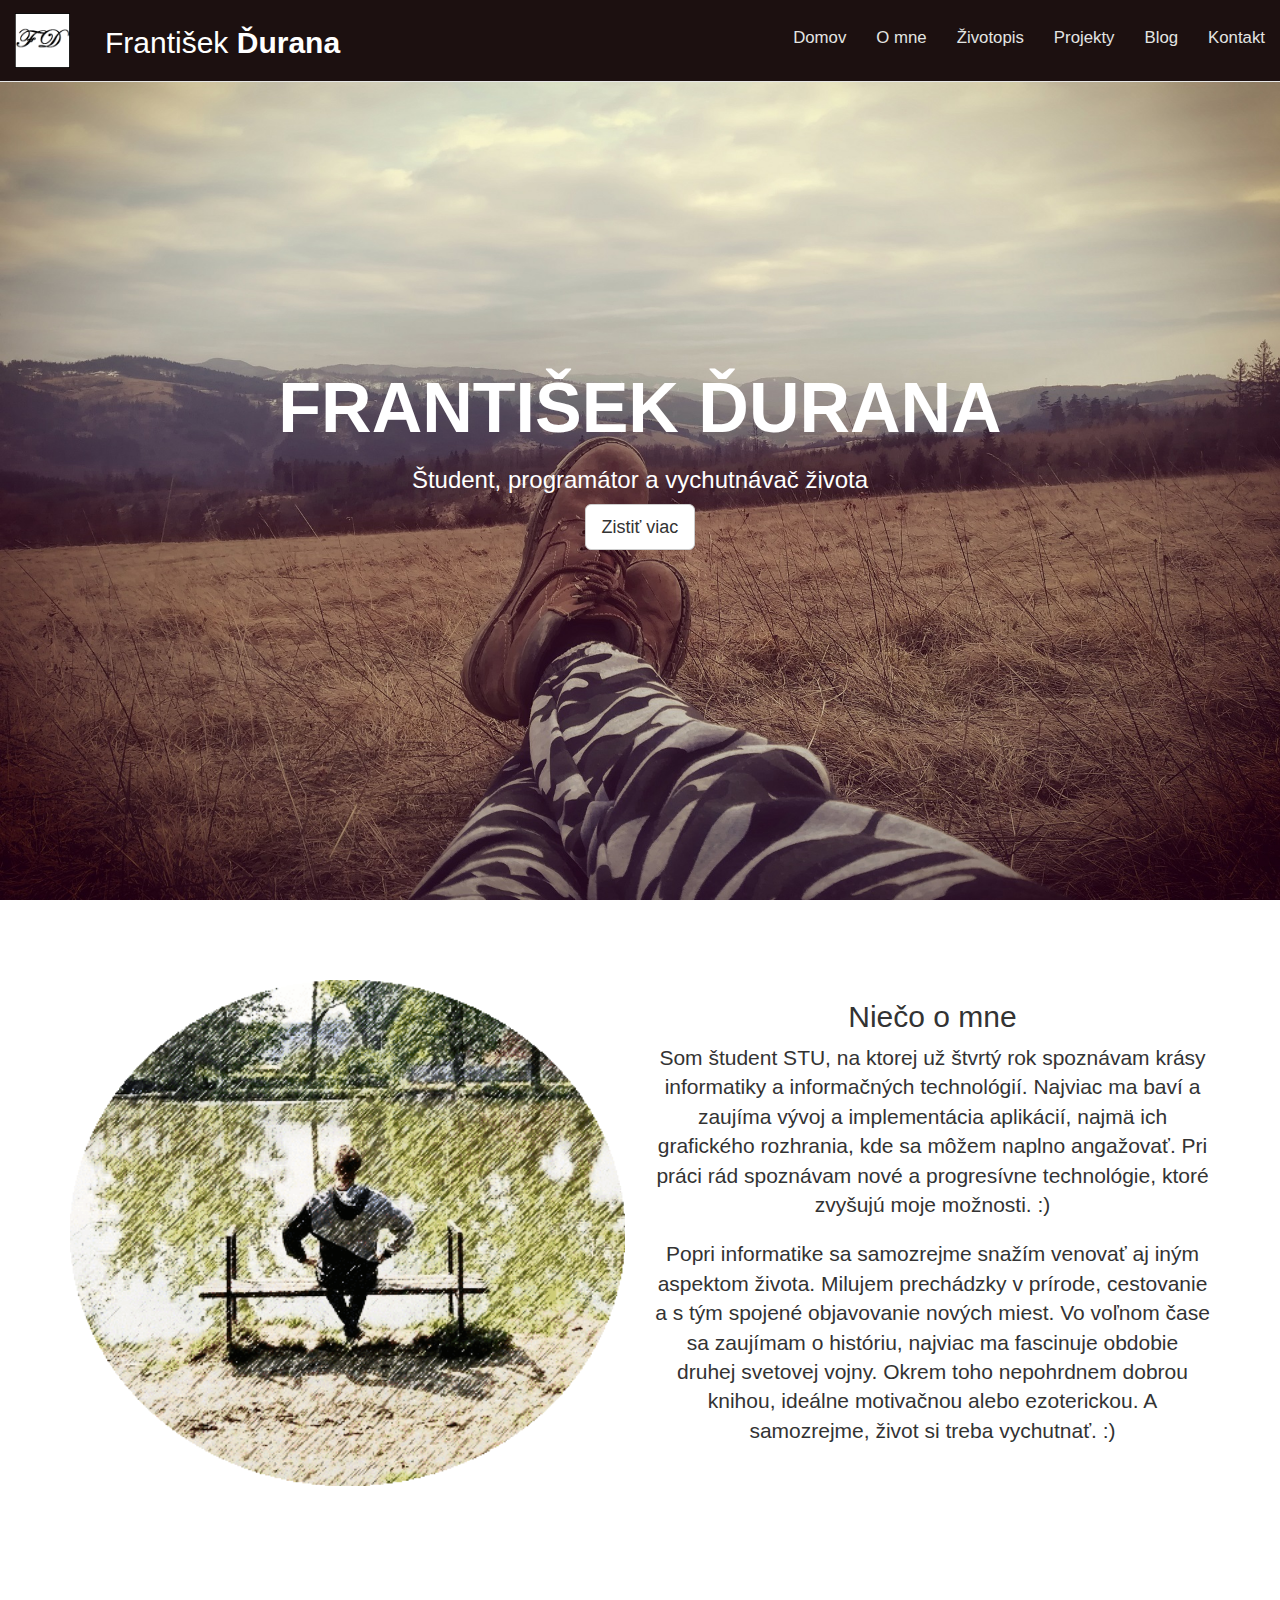
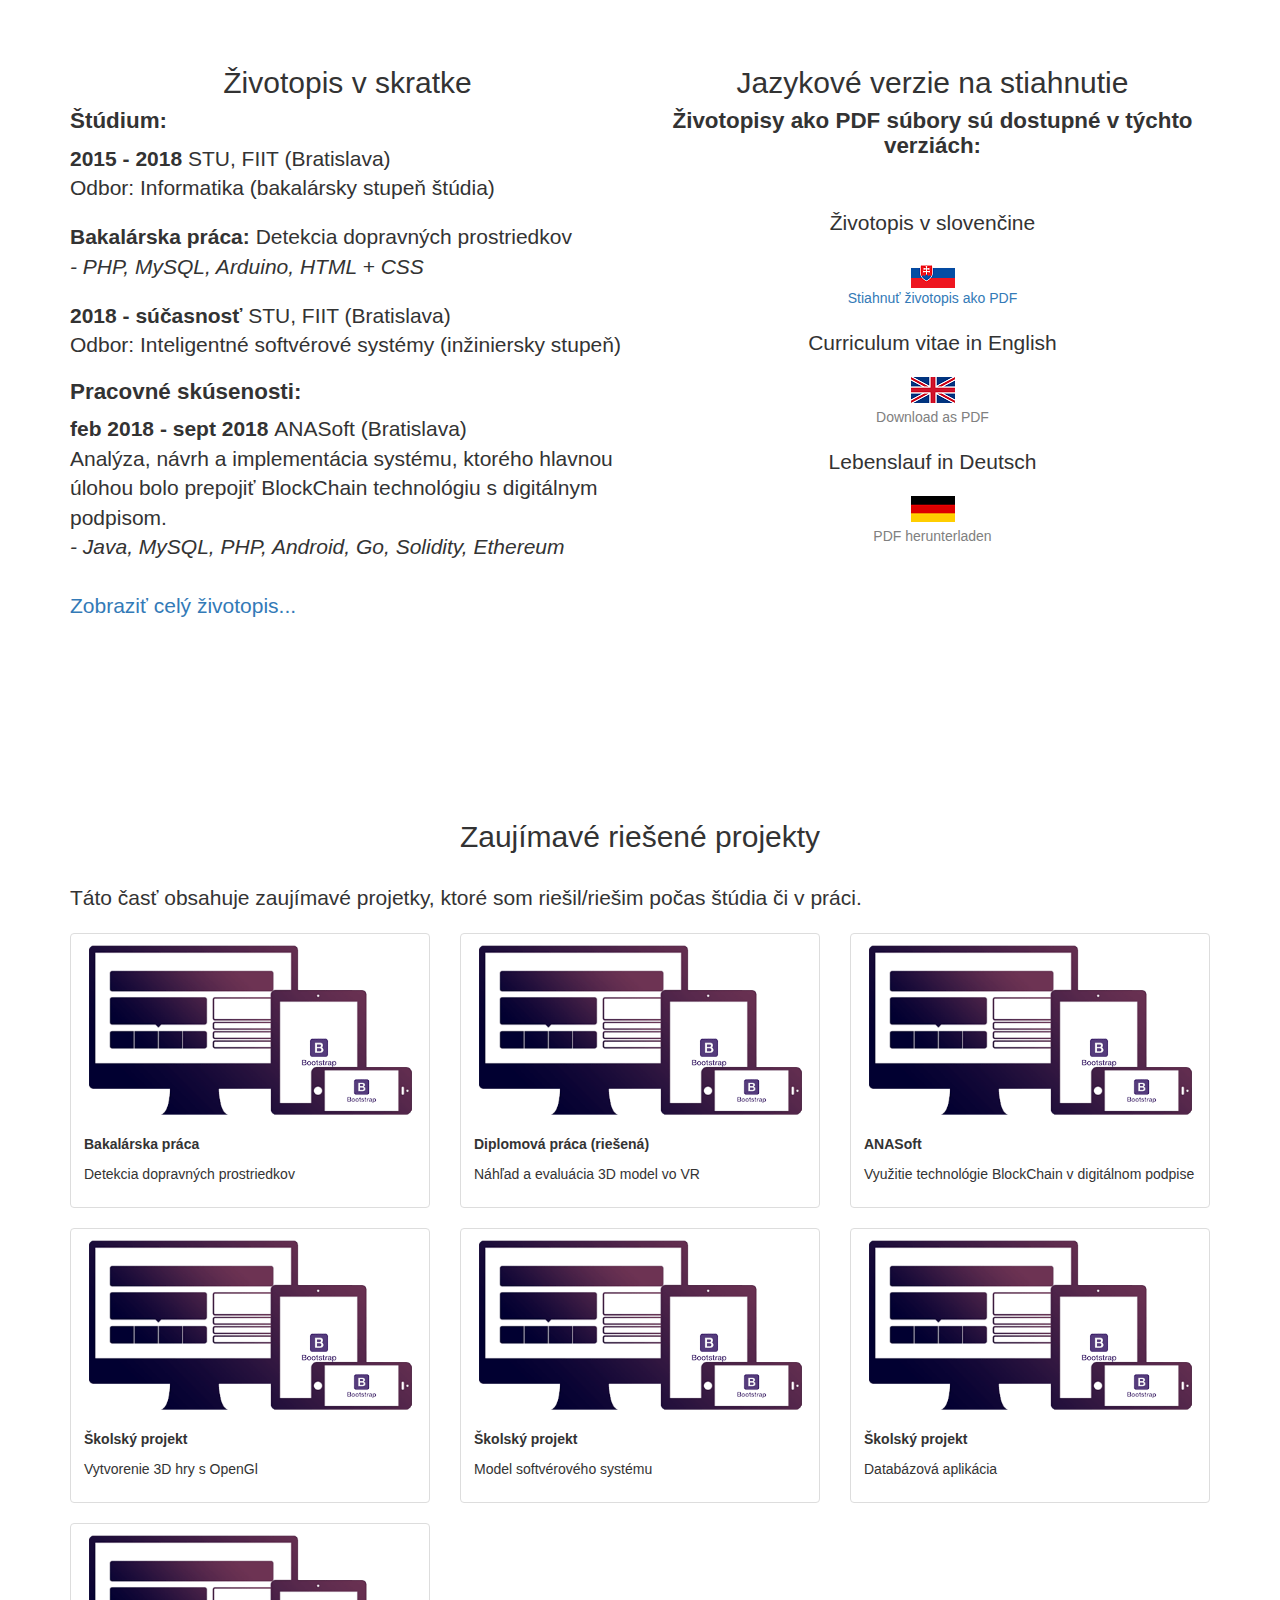
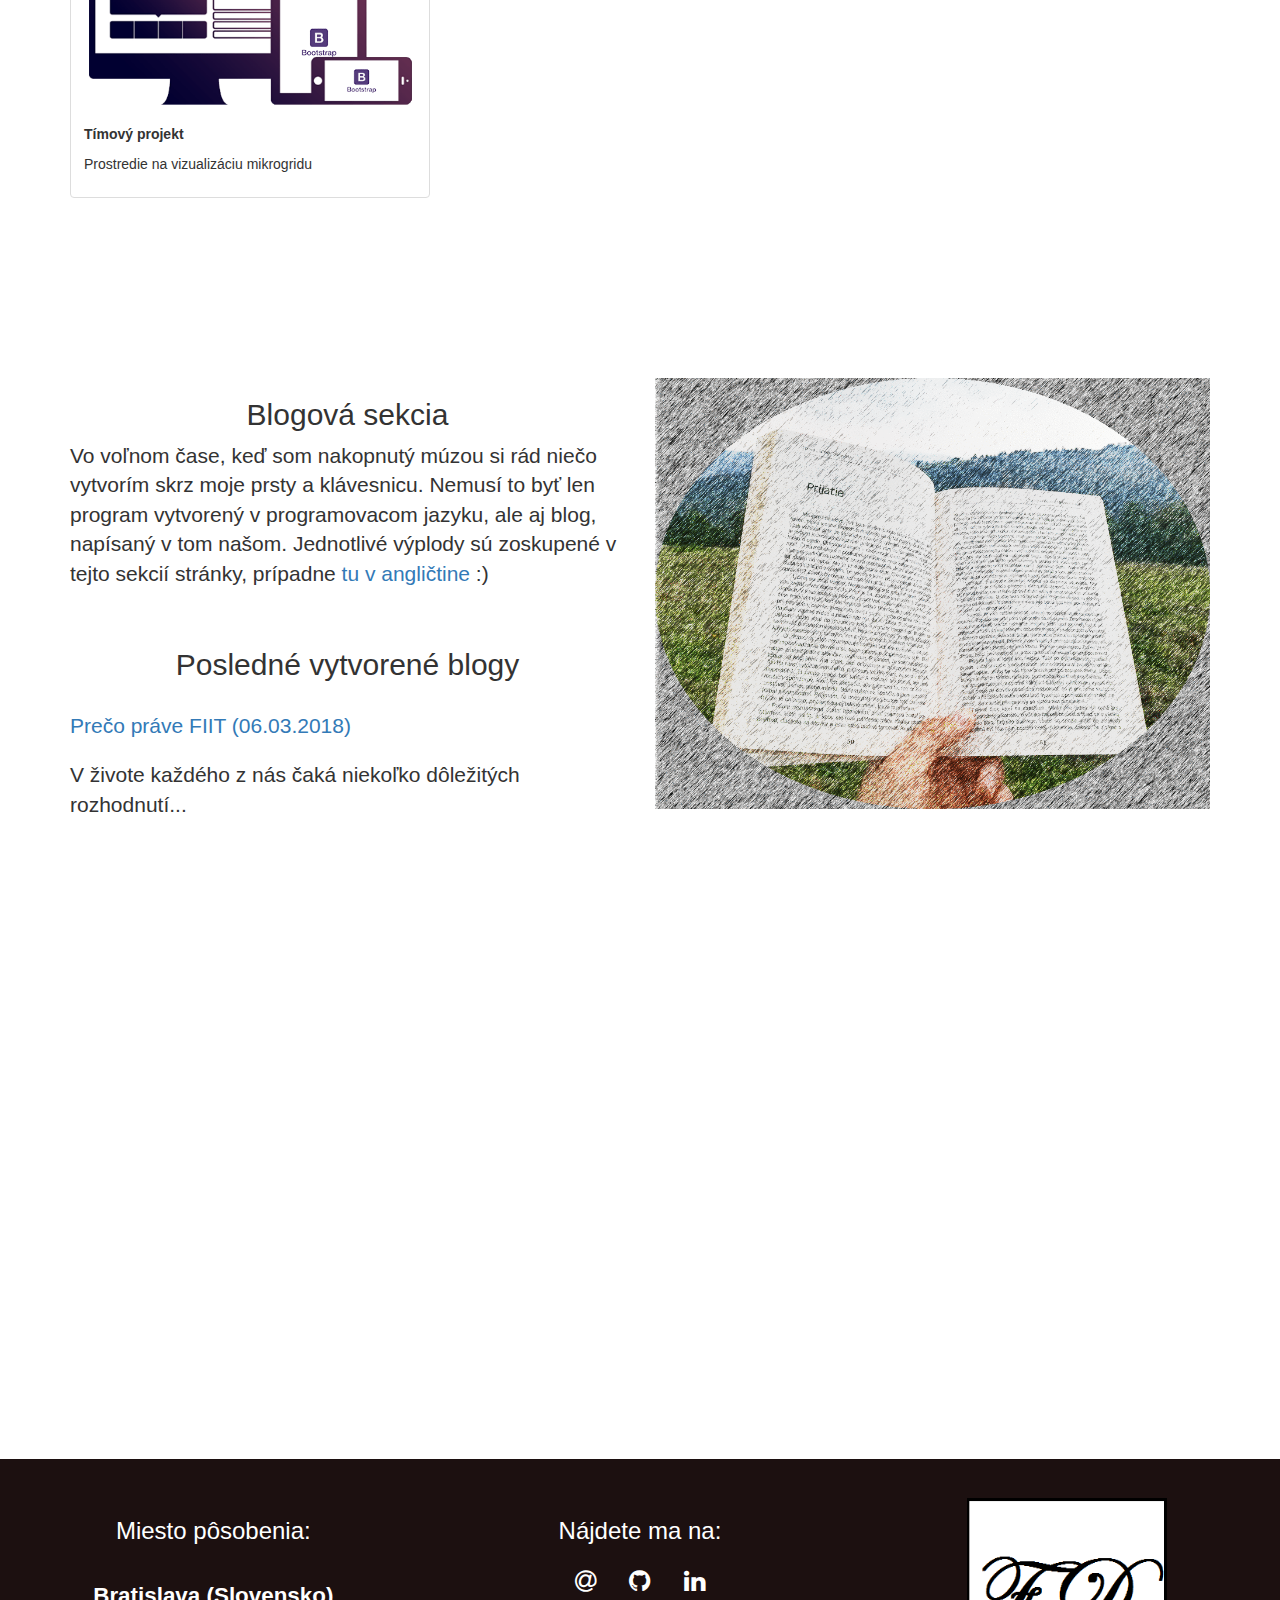
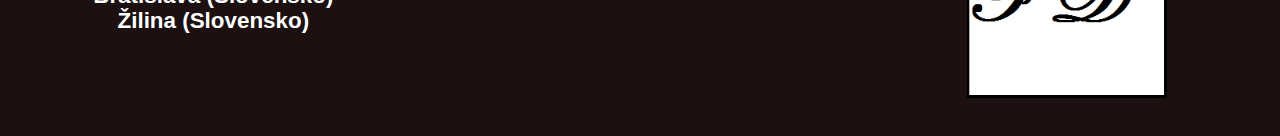
<file: index.html>
<!DOCTYPE html>
<html lang="sk">
<head>
  <title>František Ďurana</title>
  <meta name="viewport" content="width=device-width, initial-scale=1">
  <meta name="google-site-verification" content="PIxWnoUf0xwZzyO28EGJiG3yPlOVagqFxFPO_JMKw68" />
  <link rel="stylesheet" href="https://maxcdn.bootstrapcdn.com/bootstrap/3.3.7/css/bootstrap.min.css">
  <link rel="stylesheet" href="https://cdnjs.cloudflare.com/ajax/libs/font-awesome/4.7.0/css/font-awesome.min.css">
  <link rel="stylesheet" href="css/animate.css">
    <link rel="stylesheet" href="css/style.css"/>
  <script src="https://ajax.googleapis.com/ajax/libs/jquery/3.2.1/jquery.min.js"></script>
  <script src="https://maxcdn.bootstrapcdn.com/bootstrap/3.3.7/js/bootstrap.min.js"></script>
</head>

<body>
<nav class="navbar navbar-default navbar-fixed-top" role="navigation">
   <div class="container-fluid">
      <div class="navbar-header">

          <button type="button" class="navbar-toggle" data-toggle="collapse" data-target="#navbar-collapse-main">
            <span class="sr-only">Toggle navigation</span>
            <span class="icon-bar"></span>
            <span class="icon-bar"></span>
            <span class="icon-bar"></span>
          </button>
          <a class="navbar-brand" href="#"><img src="img/icon.png" alt="Icon">
          </a>
          <a class="navbar-brand" href="#"><p>František <b>Ďurana</b></p>
          </a>
      </div>
      <div class="collapse navbar-collapse" id="navbar-collapse-main">
        <ul class="nav navbar-nav navbar-right">
          <li><a class="active" href="#">Domov</a></li>
          <li><a class="active" href="#about">O mne</a></li>
          <li><a class="active" href="#cv">Životopis</a></li>
          <li><a class="active" href="#projects">Projekty</a></li>
          <li><a class="active" href="#blog">Blog</a></li>
          <li><a class="active" href="#contact">Kontakt</a></li>
        </ul>

      </div>
   </div>
</nav>

<div id="home">
    <div class="landing-text">
        <h1>FRANTIŠEK ĎURANA</h1>
        <h3>Študent, programátor a vychutnávač života</h3>
        <a href="#about" class="btn btn-default btn-lg">Zistiť viac</a>
    </div>
</div>
<section id="about">
<div class="padding">
  <div class="container">
    <div class="row">
      <div class="col-sm-6">

          <img src="img/me.png" title="Toto som ja" alt="Photo me" >


      </div>
      <div class="col-sm-6 text-center">
          <h2>Niečo o mne</h2>
          <p class="lead">Som študent STU, na ktorej už štvrtý rok spoznávam krásy informatiky a informačných technológií.
            Najviac ma baví a zaujíma vývoj a implementácia aplikácií, najmä ich grafického rozhrania, kde sa môžem naplno angažovať.
            Pri práci rád spoznávam nové a progresívne technológie, ktoré zvyšujú moje možnosti. :)</p>
          <p class="lead">
              Popri informatike sa samozrejme snažím venovať aj iným aspektom života. Milujem prechádzky v prírode, cestovanie a s tým
              spojené objavovanie nových miest. Vo voľnom čase sa zaujímam o históriu, najviac ma fascinuje obdobie druhej svetovej vojny.
              Okrem toho nepohrdnem dobrou knihou, ideálne motivačnou alebo ezoterickou. A samozrejme, život si treba vychutnať. :)
          </p>
      </div>
    </div>
  </div>
</div>
</section>

<section id="cv">
<div class="padding">
  <div class="container">
    <div class="row">
      <div class="col-sm-6">
        <h2>Životopis v skratke</h2>
        <h4>Štúdium:</h4>
        <p class="lead"> <b>2015 - 2018</b> 	STU, FIIT (Bratislava)
          <br>
	           Odbor: Informatika (bakalársky stupeň štúdia)
        </p>
          <p class="lead"><b>Bakalárska práca:</b> Detekcia dopravných prostriedkov
              <br>
              <i> - PHP, MySQL, Arduino, HTML + CSS</i>
              </p>

        <p class="lead"> <b>2018 - súčasnosť </b> STU, FIIT (Bratislava)
          <br>
          Odbor: Inteligentné softvérové systémy (inžiniersky stupeň)
        </p>
        <h4>Pracovné skúsenosti:</h4>
        <p class="lead">
          <b>feb 2018 - sept 2018 </b>
          ANASoft (Bratislava)
          <br> Analýza, návrh a implementácia systému, ktorého hlavnou úlohou bolo prepojiť BlockChain technológiu s digitálnym podpisom.
          <br> <i>- Java, MySQL, PHP, Android, Go, Solidity, Ethereum</i>
          <br><br>
          <a href="cv/cv.html">Zobraziť celý životopis...</a>
      </div>
      <div class="col-sm-6 text-center">
          <h2>Jazykové verzie na stiahnutie</h2>
          <h4>Životopisy ako PDF súbory sú dostupné v týchto verziách: </h4>
          <br><br>
          <p class="lead">Životopis v slovenčine</p>
          <div class="minimal">
            <img src="img/slovakia.png" alt="Slovensko">
          </div>
          <a href="img/cv-frantisekd.pdf" download="">Stiahnuť životopis ako PDF</a>
          <br><br>
          <p class="lead">Curriculum vitae in English</p>
          <div class="minimal">
            <img src="img/england.png" alt="Slovensko">
          </div>
          <a href="#" id="gray-link" onclick="return false">Download as PDF</a>
          <br><br>
          <p class="lead">Lebenslauf in Deutsch</p>
          <div class="minimal">
            <img src="img/germany.png" alt="Slovensko">
          </div>
          <a href="#" id="gray-link" onclick="return false">PDF herunterladen </a>
      </div>
    </div>
  </div>
</div>
</section>


<section id="projects">
<div class="padding">
<div class="container">
  <h2 id="center">Zaujímavé riešené projekty</h2>
  <br>
  <p class="lead"> Táto časť obsahuje zaujímavé projetky, ktoré som riešil/riešim počas štúdia či v práci.</p>
  <div class="row">
    <div class="col-md-4">
      <div class="thumbnail">
        <a href="projects/bachelor.html" target="_blank">
          <img src="img/bootstrap.png" alt="Lights" style="width:100%">
          <div class="caption">
            <p><b>Bakalárska práca</b></p>
            <p>Detekcia dopravných prostriedkov</p>
          </div>
        </a>
      </div>
    </div>
    <div class="col-md-4">
      <div class="thumbnail">
        <a href="projects/diploma.html" target="_blank">
          <img src="img/bootstrap.png" alt="Nature" style="width:100%">
          <div class="caption">
            <p><b>Diplomová práca (riešená)</b></p>
            <p>Náhľad a evaluácia 3D model vo VR</p>
          </div>
        </a>
      </div>
    </div>
    <div class="col-md-4">
      <div class="thumbnail">
        <a href="projects/anasoft.html" target="_blank">
          <img src="img/bootstrap.png" alt="Fjords" style="width:100%">
          <div class="caption">
            <p><b>ANASoft</b></p>
            <p>Využitie technológie BlockChain v digitálnom podpise</p>
          </div>
        </a>
      </div>
    </div>
    <div class="col-md-4">
      <div class="thumbnail">
        <a href="projects/game.html" target="_blank">
          <img src="img/bootstrap.png" alt="Fjords" style="width:100%">
          <div class="caption">
            <p><b>Školský projekt</b></p>
            <p>Vytvorenie 3D hry s OpenGl</p>
          </div>
        </a>
      </div>
    </div>
    <div class="col-md-4">
      <div class="thumbnail">
        <a href="projects/modelea.html" target="_blank">
          <img src="img/bootstrap.png" alt="Fjords" style="width:100%">
          <div class="caption">
            <p><b>Školský projekt</b></p>
            <p>Model softvérového systému</p>
          </div>
        </a>
      </div>
    </div>
    <div class="col-md-4">
      <div class="thumbnail">
        <a href="projects/database.html" target="_blank">
          <img src="img/bootstrap.png" alt="Fjords" style="width:100%">
          <div class="caption">
            <p><b>Školský projekt</b></p>
            <p>Databázová aplikácia</p>
          </div>
        </a>
      </div>
    </div>
    <div class="col-md-4">
      <div class="thumbnail">
        <a href="projects/team.html" target="_blank">
          <img src="img/bootstrap.png" alt="Fjords" style="width:100%">
          <div class="caption">
            <p><b>Tímový projekt</b></p>
            <p>Prostredie na vizualizáciu mikrogridu</p>
          </div>
        </a>
      </div>
    </div>

  </div>
</div>
</div>
</section>

<section id="blog">
<div class="padding">
  <div class="container">
    <div class="row">
      <div class="col-md-6">
       <h2>Blogová sekcia</h2>
      <p class="lead">Vo voľnom čase, keď som nakopnutý múzou si rád niečo vytvorím skrz moje prsty a klávesnicu. Nemusí to byť len program
        vytvorený v programovacom jazyku, ale aj blog, napísaný v tom našom. Jednotlivé výplody sú zoskupené v tejto sekcií stránky, prípadne <a href="https://ithackr.com/">tu v angličtine</a> :)</p>

        <br>
        <h2>Posledné vytvorené blogy</h2>
        <br>
        <p class="lead"><a href="blog/fiit.html">Prečo práve FIIT (06.03.2018)</a></p>
        <p class="lead">V živote každého z nás čaká niekoľko dôležitých rozhodnutí...</p>
        </div>
      <div class="col-md-6">
          <img src="img/book2.png" title="Toto som ja" alt="Fotka mna">
      </div>
  </div>
</div>
</div>
</section>

<div id="fixed">
</div>

<section id="contact">
<footer class="container-fluid text-center">
  <div class="row">
    <div class="col-sm-4">
      <h3>Miesto pôsobenia:</h3>
      <br>
      <h4>Bratislava (Slovensko) <br> Žilina (Slovensko)</h4>
    </div>
    <div class="col-sm-4">
      <h3>Nájdete ma na: </h3>
      <a href="mailto:frantisek.durana@azet.sk" class="fa fa-at"></a>
      <a href="https://github.com/FrantisekD" class="fa fa-github"></a>
      <a href="https://www.linkedin.com/in/frantisek-durana/" class="fa fa-linkedin"></a>
    </div>
    <div class="col-sm-4">
      <img src="img/icon.png" class="icon" alt="icon">
    </div>
  </div>

</footer>
</section>
</body>
</html>
</file>
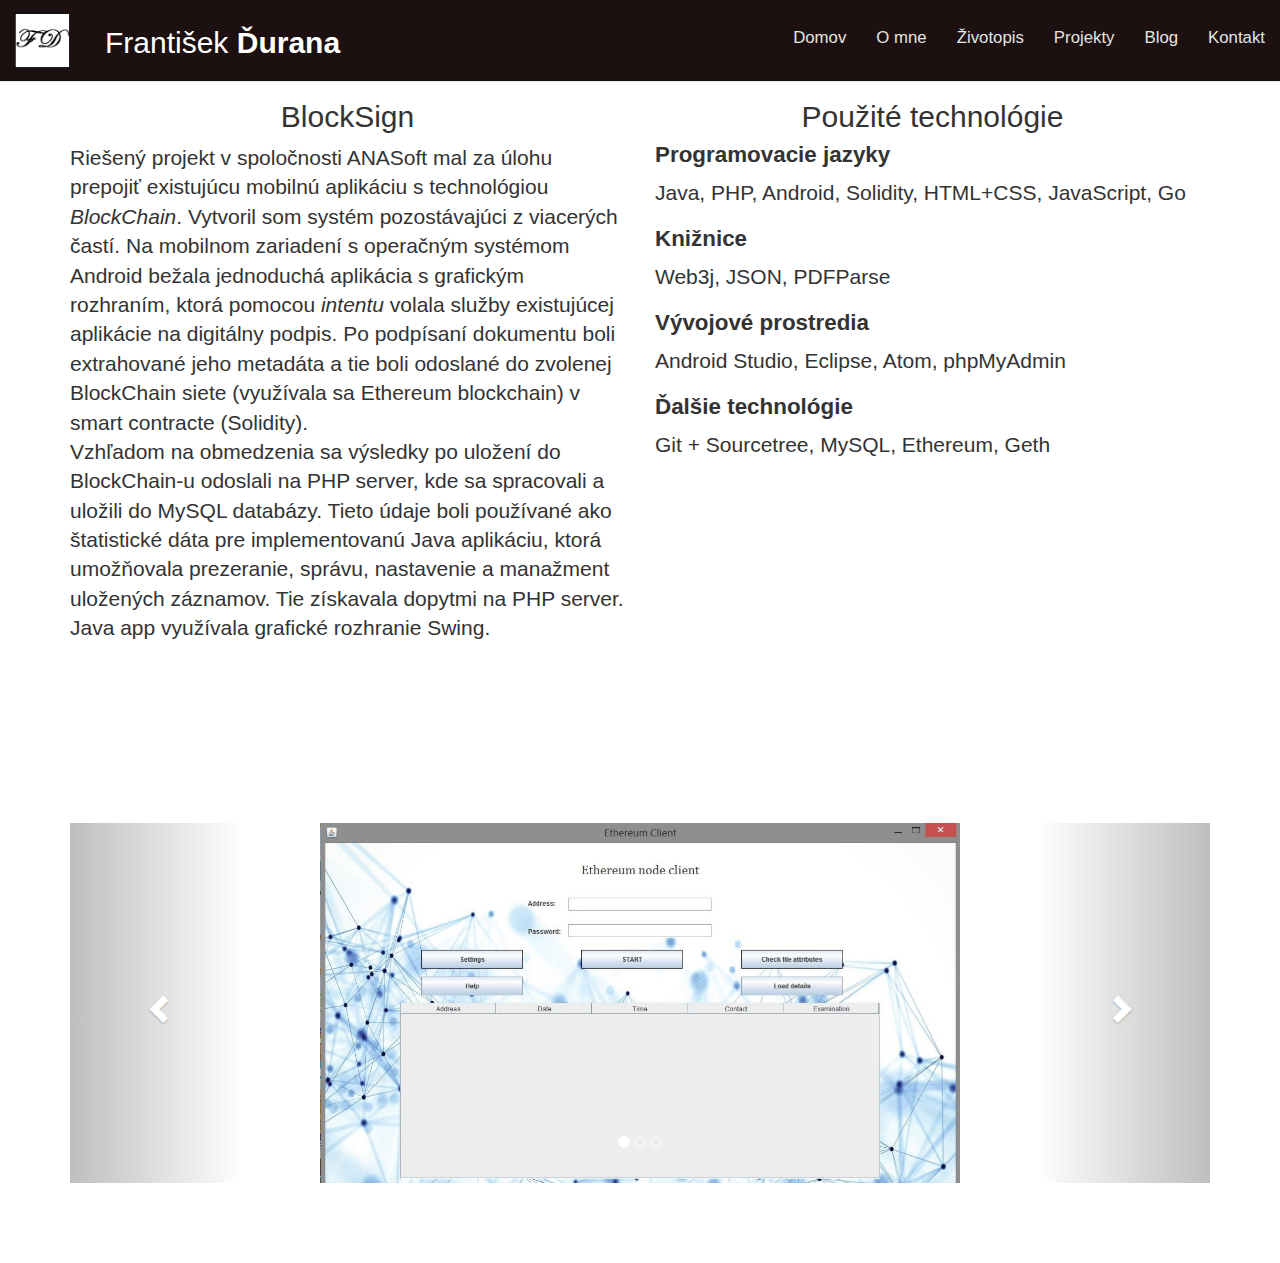
<file: projects/anasoft.html>
<!DOCTYPE html>
<html>
<head>
  <title>FD-BlockSign</title>
  <meta name="viewport" content="width=device-width, initial-scale=1">
  <link rel="stylesheet" href="https://maxcdn.bootstrapcdn.com/bootstrap/3.3.7/css/bootstrap.min.css">
  <link rel="stylesheet" href="https://cdnjs.cloudflare.com/ajax/libs/font-awesome/4.7.0/css/font-awesome.min.css">
  <link rel="stylesheet" href="../css/animate.css">
  <link rel="stylesheet" href="../css/style.css"/>
  <script src="https://ajax.googleapis.com/ajax/libs/jquery/3.2.1/jquery.min.js"></script>
  <script src="https://maxcdn.bootstrapcdn.com/bootstrap/3.3.7/js/bootstrap.min.js"></script>
</head>

<body>
<nav class="navbar navbar-default navbar-fixed-top" role="navigation">
   <div class="container-fluid">
      <div class="navbar-header">

          <button type="button" class="navbar-toggle" data-toggle="collapse" data-target="#navbar-collapse-main">
            <span class="sr-only">Toggle navigation</span>
            <span class="icon-bar"></span>
            <span class="icon-bar"></span>
            <span class="icon-bar"></span>
          </button>
          <a class="navbar-brand" href="../index.html#"><img src="../img/icon.png">
          </a>
          <a class="navbar-brand" href="../index.html#"><p>František <b>Ďurana</b></p>
          </a>
      </div>
      <div class="collapse navbar-collapse" id="navbar-collapse-main">
        <ul class="nav navbar-nav navbar-right">
          <li><a class="active" href="../index.html">Domov</a></li>
          <li><a class="active" href="../index.html#about">O mne</a></li>
          <li><a class="active" href="../index.html#cv">Životopis</a></li>
          <li><a class="active" href="../index.html#projects">Projekty</a></li>
          <li><a class="active" href="../index.html#blog">Blog</a></li>
          <li><a class="active" href="../index.html#contact">Kontakt</a></li>
        </ul>

      </div>
   </div>
</nav>

<div class="padding">
  <div class="container">
    <div class="row">
      <div class="col-sm-6">
          <h2>BlockSign</h2>
          <p class="lead"> Riešený projekt v spoločnosti ANASoft mal za úlohu prepojiť existujúcu mobilnú aplikáciu
            s technológiou <i>BlockChain</i>. Vytvoril som systém pozostávajúci z viacerých častí. Na mobilnom zariadení s operačným
            systémom Android bežala jednoduchá aplikácia s grafickým rozhraním, ktorá pomocou <i>intentu</i> volala služby existujúcej
            aplikácie na digitálny podpis. Po podpísaní dokumentu boli extrahované jeho metadáta a tie boli odoslané do zvolenej
            BlockChain siete (využívala sa Ethereum blockchain) v smart contracte (Solidity). <br> Vzhľadom na obmedzenia sa výsledky po uložení do BlockChain-u odoslali na
            PHP server, kde sa spracovali a uložili do MySQL databázy. Tieto údaje boli používané ako štatistické dáta pre implementovanú
            Java aplikáciu, ktorá umožňovala prezeranie, správu, nastavenie a manažment uložených záznamov. Tie získavala dopytmi na PHP server.
            Java app využívala grafické rozhranie Swing.
          </p>
      </div>
      <div class="col-sm-6 text center">
        <h2>Použité technológie</h2>
        <h4>Programovacie jazyky</h4>
        <p class="lead">Java, PHP, Android, Solidity, HTML+CSS, JavaScript, Go</p>
        <h4>Knižnice</h4>
        <p class="lead">Web3j, JSON, PDFParse</p>
        <h4>Vývojové prostredia</h4>
        <p class="lead">Android Studio, Eclipse, Atom, phpMyAdmin</p>
        <h4>Ďalšie technológie</h4>
        <p class="lead">Git + Sourcetree, MySQL, Ethereum, Geth</p>
      </div>
    </div>
  </div>
</div>
<div class="padding">
<div class="container">
<div id="myCarousel" class="carousel slide" data-ride="carousel">
  <ol class="carousel-indicators">
    <li data-target="#myCarousel" data-slide-to="0" class="active"></li>
    <li data-target="#myCarousel" data-slide-to="1"></li>
    <li data-target="#myCarousel" data-slide-to="2"></li>
  </ol>

  <div class="carousel-inner">
    <div class="item active">
      <img src="../img/projects/anas1.JPG" alt="Úvodná obrazovka">
    </div>

    <div class="item">
      <img src="../img/projects/anas2.JPG" alt="Úvodná obrazovka">
    </div>

    <div class="item">
      <img src="../img/projects/anas3.JPG" alt="Úvodná obrazovka">
    </div>
  </div>

  <a class="left carousel-control" href="#myCarousel" data-slide="prev">
    <span class="glyphicon glyphicon-chevron-left"></span>
    <span class="sr-only">Previous</span>
  </a>
  <a class="right carousel-control" href="#myCarousel" data-slide="next">
    <span class="glyphicon glyphicon-chevron-right"></span>
    <span class="sr-only">Next</span>
  </a>
</div>
</div>
</div>

</body>
</html>
</file>
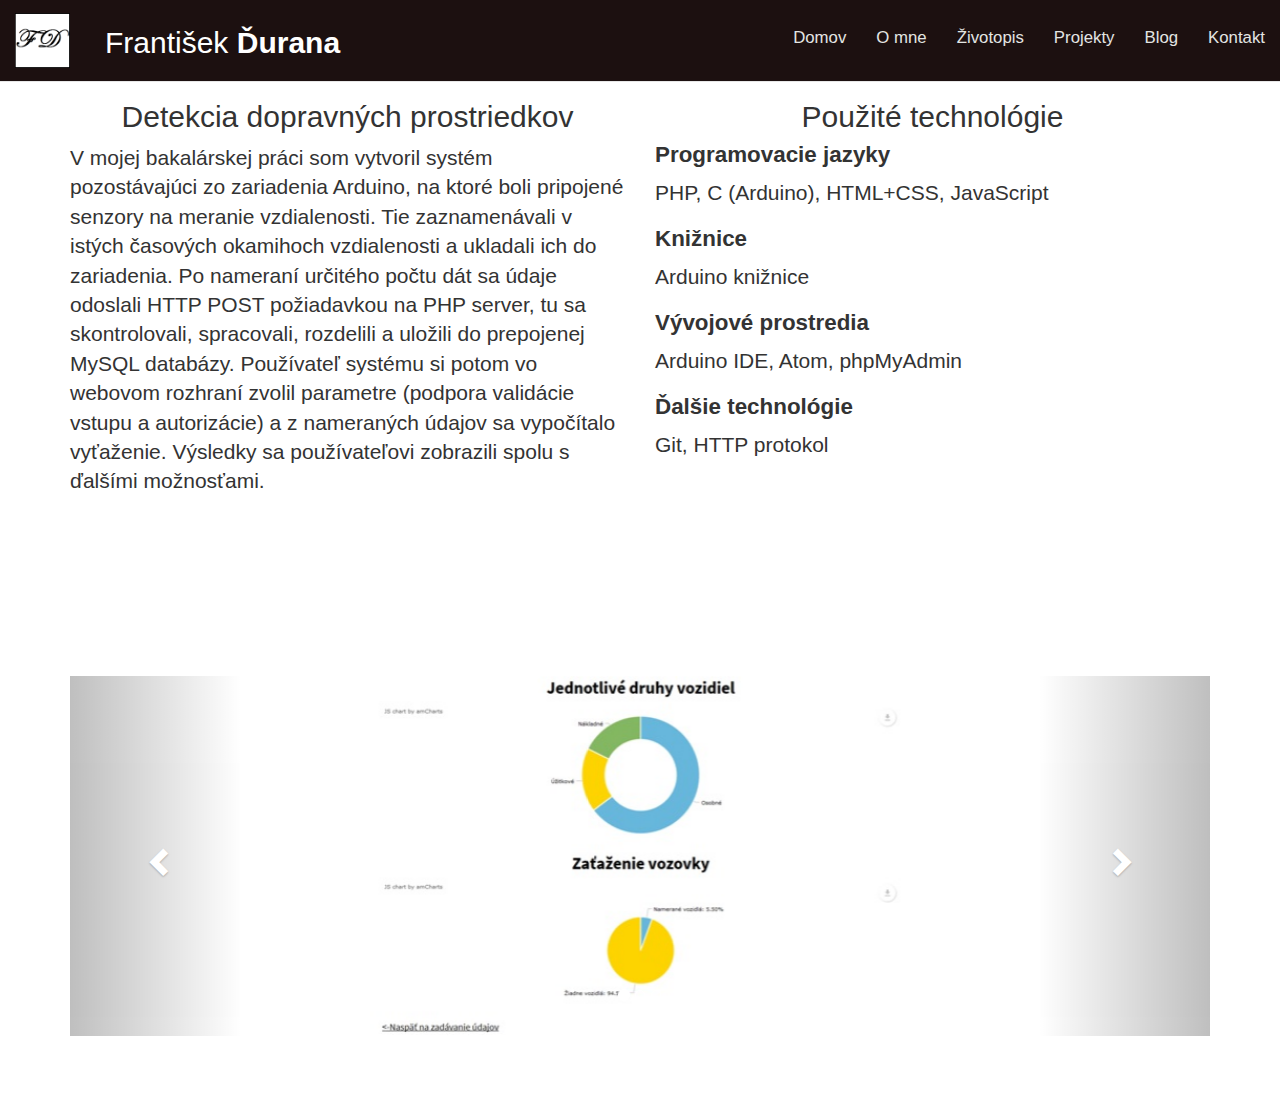
<file: projects/bachelor.html>
<!DOCTYPE html>
<html>
<head>
  <title>FD-Detekcia dopravných prostriedkov</title>
  <meta name="viewport" content="width=device-width, initial-scale=1">
  <link rel="stylesheet" href="https://maxcdn.bootstrapcdn.com/bootstrap/3.3.7/css/bootstrap.min.css">
  <link rel="stylesheet" href="https://cdnjs.cloudflare.com/ajax/libs/font-awesome/4.7.0/css/font-awesome.min.css">
  <link rel="stylesheet" href="../css/animate.css">
  <link rel="stylesheet" href="../css/style.css"/>
  <script src="https://ajax.googleapis.com/ajax/libs/jquery/3.2.1/jquery.min.js"></script>
  <script src="https://maxcdn.bootstrapcdn.com/bootstrap/3.3.7/js/bootstrap.min.js"></script>
</head>

<body>
<nav class="navbar navbar-default navbar-fixed-top" role="navigation">
   <div class="container-fluid">
      <div class="navbar-header">

          <button type="button" class="navbar-toggle" data-toggle="collapse" data-target="#navbar-collapse-main">
            <span class="sr-only">Toggle navigation</span>
            <span class="icon-bar"></span>
            <span class="icon-bar"></span>
            <span class="icon-bar"></span>
          </button>
          <a class="navbar-brand" href="../index.html#"><img src="../img/icon.png">
          </a>
          <a class="navbar-brand" href="../index.html#"><p>František <b>Ďurana</b></p>
          </a>
      </div>
      <div class="collapse navbar-collapse" id="navbar-collapse-main">
        <ul class="nav navbar-nav navbar-right">
          <li><a class="active" href="../index.html">Domov</a></li>
          <li><a class="active" href="../index.html#about">O mne</a></li>
          <li><a class="active" href="../index.html#cv">Životopis</a></li>
          <li><a class="active" href="../index.html#projects">Projekty</a></li>
          <li><a class="active" href="../index.html#blog">Blog</a></li>
          <li><a class="active" href="../index.html#contact">Kontakt</a></li>
        </ul>

      </div>
   </div>
</nav>

<div class="padding">
  <div class="container">
    <div class="row">
      <div class="col-sm-6">
          <h2>Detekcia dopravných prostriedkov</h2>
          <p class="lead">V mojej bakalárskej práci som vytvoril systém pozostávajúci zo zariadenia Arduino, na ktoré boli
          pripojené senzory na meranie vzdialenosti. Tie zaznamenávali v istých časových okamihoch vzdialenosti a ukladali ich
        do zariadenia. Po nameraní určitého počtu dát sa údaje odoslali HTTP POST požiadavkou na PHP server, tu sa skontrolovali, spracovali, rozdelili a uložili do
        prepojenej MySQL databázy. Používateľ systému
      si potom vo webovom rozhraní zvolil parametre (podpora validácie vstupu a autorizácie) a z nameraných údajov sa vypočítalo vyťaženie. Výsledky
      sa používateľovi zobrazili spolu s ďalšími možnosťami.</p>
      </div>
      <div class="col-sm-6 text center">
        <h2>Použité technológie</h2>
        <h4>Programovacie jazyky</h4>
        <p class="lead">PHP, C (Arduino), HTML+CSS, JavaScript</p>
        <h4>Knižnice</h4>
        <p class="lead">Arduino knižnice</p>
        <h4>Vývojové prostredia</h4>
        <p class="lead">Arduino IDE, Atom, phpMyAdmin</p>
        <h4>Ďalšie technológie</h4>
        <p class="lead">Git, HTTP protokol</p>
      </div>
    </div>
  </div>
</div>
<div class="padding">
<div class="container">
<div id="myCarousel" class="carousel slide" data-ride="carousel">
  <ol class="carousel-indicators">
    <li data-target="#myCarousel" data-slide-to="0" class="active"></li>
    <li data-target="#myCarousel" data-slide-to="1"></li>
    <li data-target="#myCarousel" data-slide-to="2"></li>
  </ol>

  <div class="carousel-inner">
    <div class="item active">
      <img src="../img/projects/bak4.jpg" alt="Úvodná obrazovka">
    </div>

    <div class="item">
      <img src="../img/projects/bak3.jpg" alt="Úvodná obrazovka">
    </div>

    <div class="item">
      <img src="../img/projects/bak2.jpg" alt="Úvodná obrazovka">
    </div>
  </div>

  <a class="left carousel-control" href="#myCarousel" data-slide="prev">
    <span class="glyphicon glyphicon-chevron-left"></span>
    <span class="sr-only">Previous</span>
  </a>
  <a class="right carousel-control" href="#myCarousel" data-slide="next">
    <span class="glyphicon glyphicon-chevron-right"></span>
    <span class="sr-only">Next</span>
  </a>
</div>
</div>
</div>

</body>
</html>
</file>
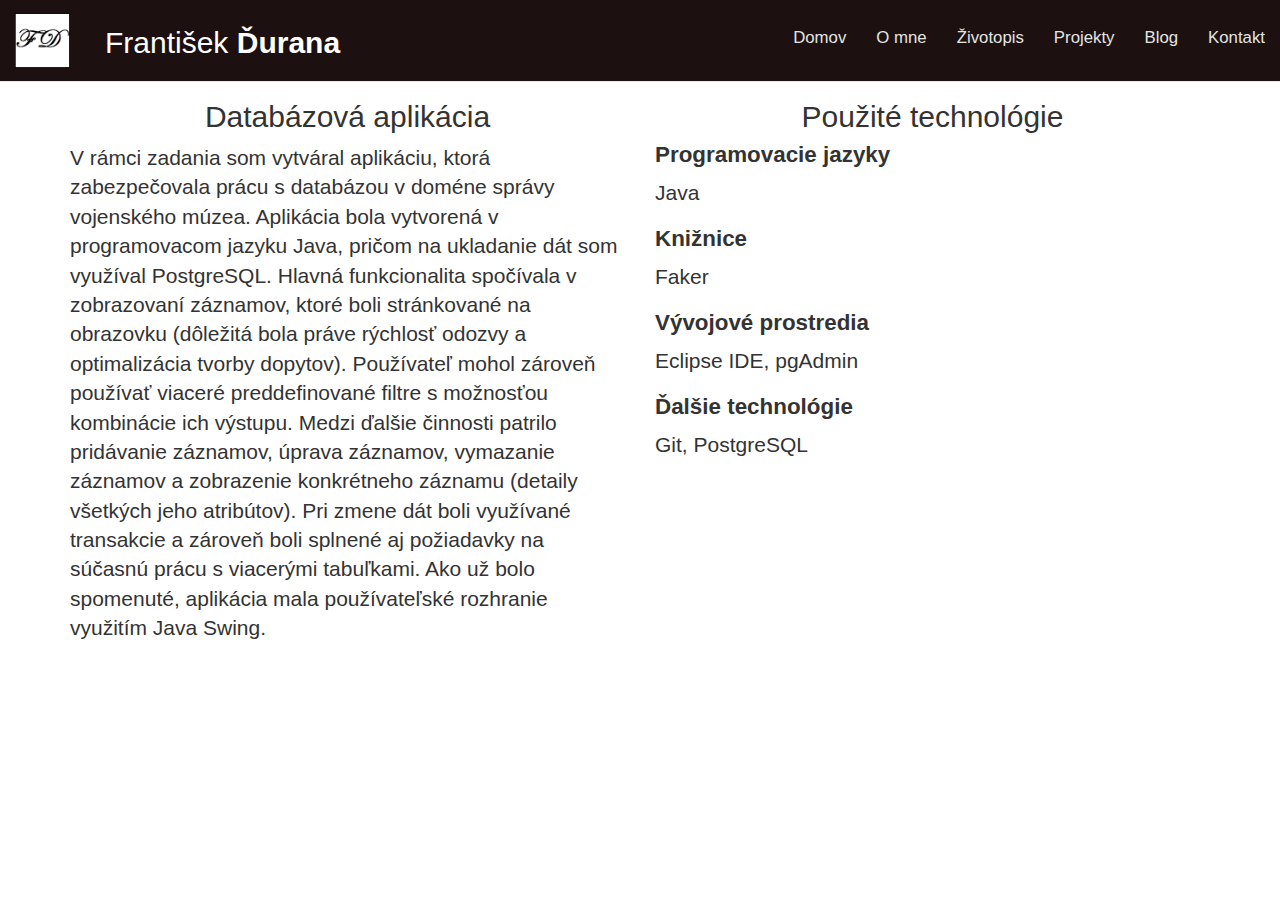
<file: projects/database.html>
<!DOCTYPE html>
<html>
<head>
  <title>FD-Databázová aplikácia</title>
  <meta name="viewport" content="width=device-width, initial-scale=1">
  <link rel="stylesheet" href="https://maxcdn.bootstrapcdn.com/bootstrap/3.3.7/css/bootstrap.min.css">
  <link rel="stylesheet" href="https://cdnjs.cloudflare.com/ajax/libs/font-awesome/4.7.0/css/font-awesome.min.css">
  <link rel="stylesheet" href="../css/animate.css">
  <link rel="stylesheet" href="../css/style.css"/>
  <script src="https://ajax.googleapis.com/ajax/libs/jquery/3.2.1/jquery.min.js"></script>
  <script src="https://maxcdn.bootstrapcdn.com/bootstrap/3.3.7/js/bootstrap.min.js"></script>
</head>

<body>
<nav class="navbar navbar-default navbar-fixed-top" role="navigation">
   <div class="container-fluid">
      <div class="navbar-header">

          <button type="button" class="navbar-toggle" data-toggle="collapse" data-target="#navbar-collapse-main">
            <span class="sr-only">Toggle navigation</span>
            <span class="icon-bar"></span>
            <span class="icon-bar"></span>
            <span class="icon-bar"></span>
          </button>
          <a class="navbar-brand" href="../index.html#"><img src="../img/icon.png">
          </a>
          <a class="navbar-brand" href="../index.html#"><p>František <b>Ďurana</b></p>
          </a>
      </div>
      <div class="collapse navbar-collapse" id="navbar-collapse-main">
        <ul class="nav navbar-nav navbar-right">
          <li><a class="active" href="../index.html">Domov</a></li>
          <li><a class="active" href="../index.html#about">O mne</a></li>
          <li><a class="active" href="../index.html#cv">Životopis</a></li>
          <li><a class="active" href="../index.html#projects">Projekty</a></li>
          <li><a class="active" href="../index.html#blog">Blog</a></li>
          <li><a class="active" href="../index.html#contact">Kontakt</a></li>
        </ul>

      </div>
   </div>
</nav>

<div class="padding">
  <div class="container">
    <div class="row">
      <div class="col-sm-6">
          <h2>Databázová aplikácia</h2>
          <p class="lead">V rámci zadania som vytváral aplikáciu, ktorá zabezpečovala prácu s databázou v doméne správy vojenského múzea. Aplikácia bola vytvorená v programovacom jazyku Java, pričom na ukladanie dát som využíval PostgreSQL. Hlavná funkcionalita spočívala v zobrazovaní záznamov,
          ktoré boli stránkované na obrazovku (dôležitá bola práve rýchlosť odozvy a optimalizácia tvorby dopytov). Používateľ mohol zároveň používať viaceré preddefinované filtre s možnosťou kombinácie ich výstupu.
          Medzi ďalšie činnosti patrilo pridávanie záznamov, úprava záznamov, vymazanie záznamov a zobrazenie konkrétneho záznamu (detaily všetkých jeho atribútov). Pri zmene dát boli využívané transakcie a zároveň boli splnené aj požiadavky na súčasnú prácu s viacerými tabuľkami. Ako už bolo spomenuté, aplikácia mala používateľské rozhranie využitím Java Swing.</p>
      </div>
      <div class="col-sm-6 text center">
        <h2>Použité technológie</h2>
        <h4>Programovacie jazyky</h4>
        <p class="lead">Java</p>
        <h4>Knižnice</h4>
        <p class="lead">Faker</p>
        <h4>Vývojové prostredia</h4>
        <p class="lead">Eclipse IDE, pgAdmin</p>
        <h4>Ďalšie technológie</h4>
        <p class="lead">Git, PostgreSQL</p>
      </div>
    </div>
  </div>
</div>
</body>
</html>
</file>
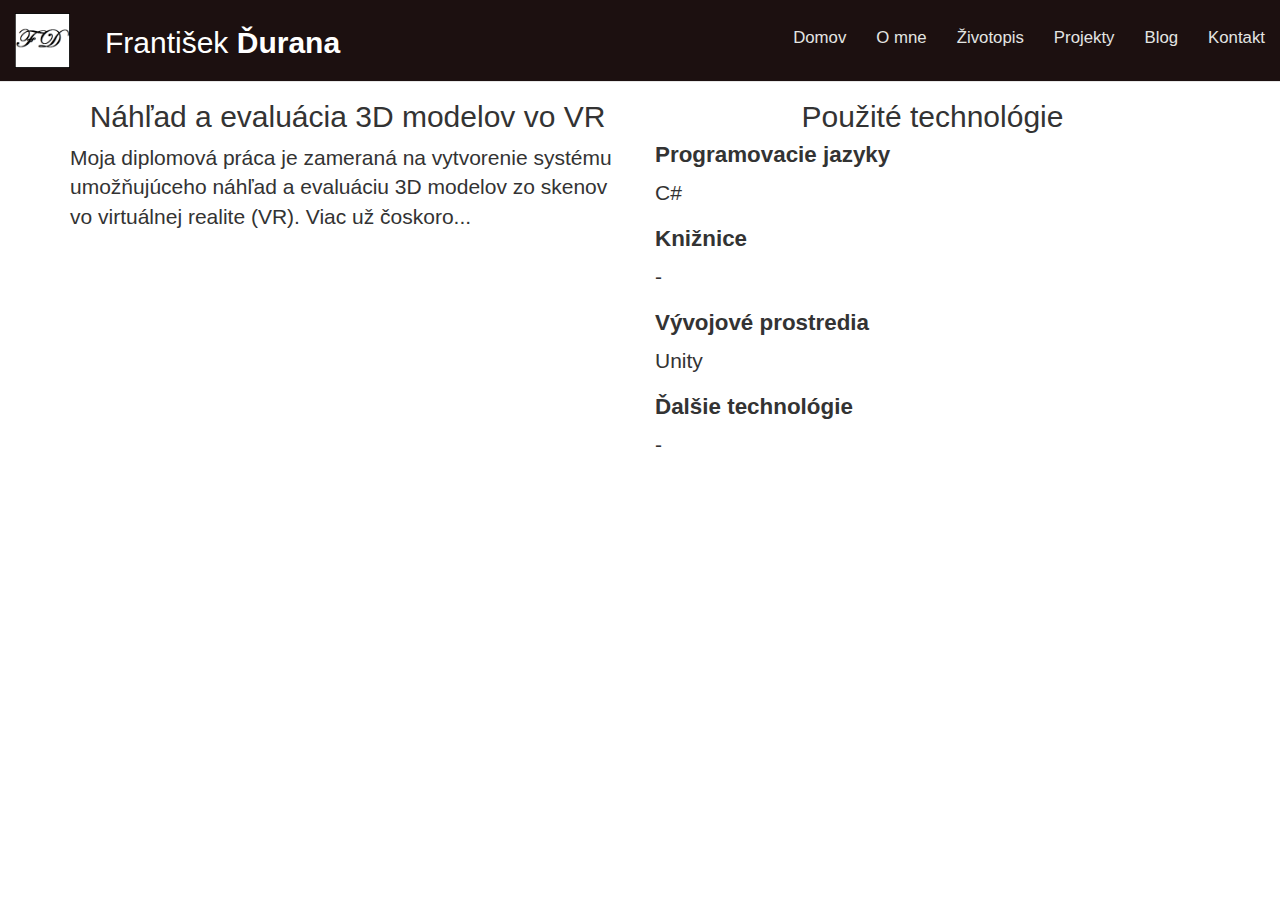
<file: projects/diploma.html>
<!DOCTYPE html>
<html>
<head>
  <title>FD-Náhľad a evaluácia 3D modelov vo VR</title>
  <meta name="viewport" content="width=device-width, initial-scale=1">
  <link rel="stylesheet" href="https://maxcdn.bootstrapcdn.com/bootstrap/3.3.7/css/bootstrap.min.css">
  <link rel="stylesheet" href="https://cdnjs.cloudflare.com/ajax/libs/font-awesome/4.7.0/css/font-awesome.min.css">
  <link rel="stylesheet" href="../css/animate.css">
  <link rel="stylesheet" href="../css/style.css"/>
  <script src="https://ajax.googleapis.com/ajax/libs/jquery/3.2.1/jquery.min.js"></script>
  <script src="https://maxcdn.bootstrapcdn.com/bootstrap/3.3.7/js/bootstrap.min.js"></script>
</head>

<body>
<nav class="navbar navbar-default navbar-fixed-top" role="navigation">
   <div class="container-fluid">
      <div class="navbar-header">

          <button type="button" class="navbar-toggle" data-toggle="collapse" data-target="#navbar-collapse-main">
            <span class="sr-only">Toggle navigation</span>
            <span class="icon-bar"></span>
            <span class="icon-bar"></span>
            <span class="icon-bar"></span>
          </button>
          <a class="navbar-brand" href="../index.html#"><img src="../img/icon.png">
          </a>
          <a class="navbar-brand" href="../index.html#"><p>František <b>Ďurana</b></p>
          </a>
      </div>
      <div class="collapse navbar-collapse" id="navbar-collapse-main">
        <ul class="nav navbar-nav navbar-right">
          <li><a class="active" href="../index.html">Domov</a></li>
          <li><a class="active" href="../index.html#about">O mne</a></li>
          <li><a class="active" href="../index.html#cv">Životopis</a></li>
          <li><a class="active" href="../index.html#projects">Projekty</a></li>
          <li><a class="active" href="../index.html#blog">Blog</a></li>
          <li><a class="active" href="../index.html#contact">Kontakt</a></li>
        </ul>

      </div>
   </div>
</nav>

<div class="padding">
  <div class="container">
    <div class="row">
      <div class="col-sm-6">
          <h2>Náhľad a evaluácia 3D modelov vo VR</h2>
          <p class="lead">Moja diplomová práca je zameraná na vytvorenie systému umožňujúceho náhľad a evaluáciu 3D modelov zo skenov
            vo virtuálnej realite (VR). Viac už čoskoro...
      </p>
      </div>
      <div class="col-sm-6 text center">
        <h2>Použité technológie</h2>
        <h4>Programovacie jazyky</h4>
        <p class="lead">C#</p>
        <h4>Knižnice</h4>
        <p class="lead">-</p>
        <h4>Vývojové prostredia</h4>
        <p class="lead">Unity</p>
        <h4>Ďalšie technológie</h4>
        <p class="lead">-</p>
      </div>
    </div>
  </div>
</div>
</body>
</html>
</file>
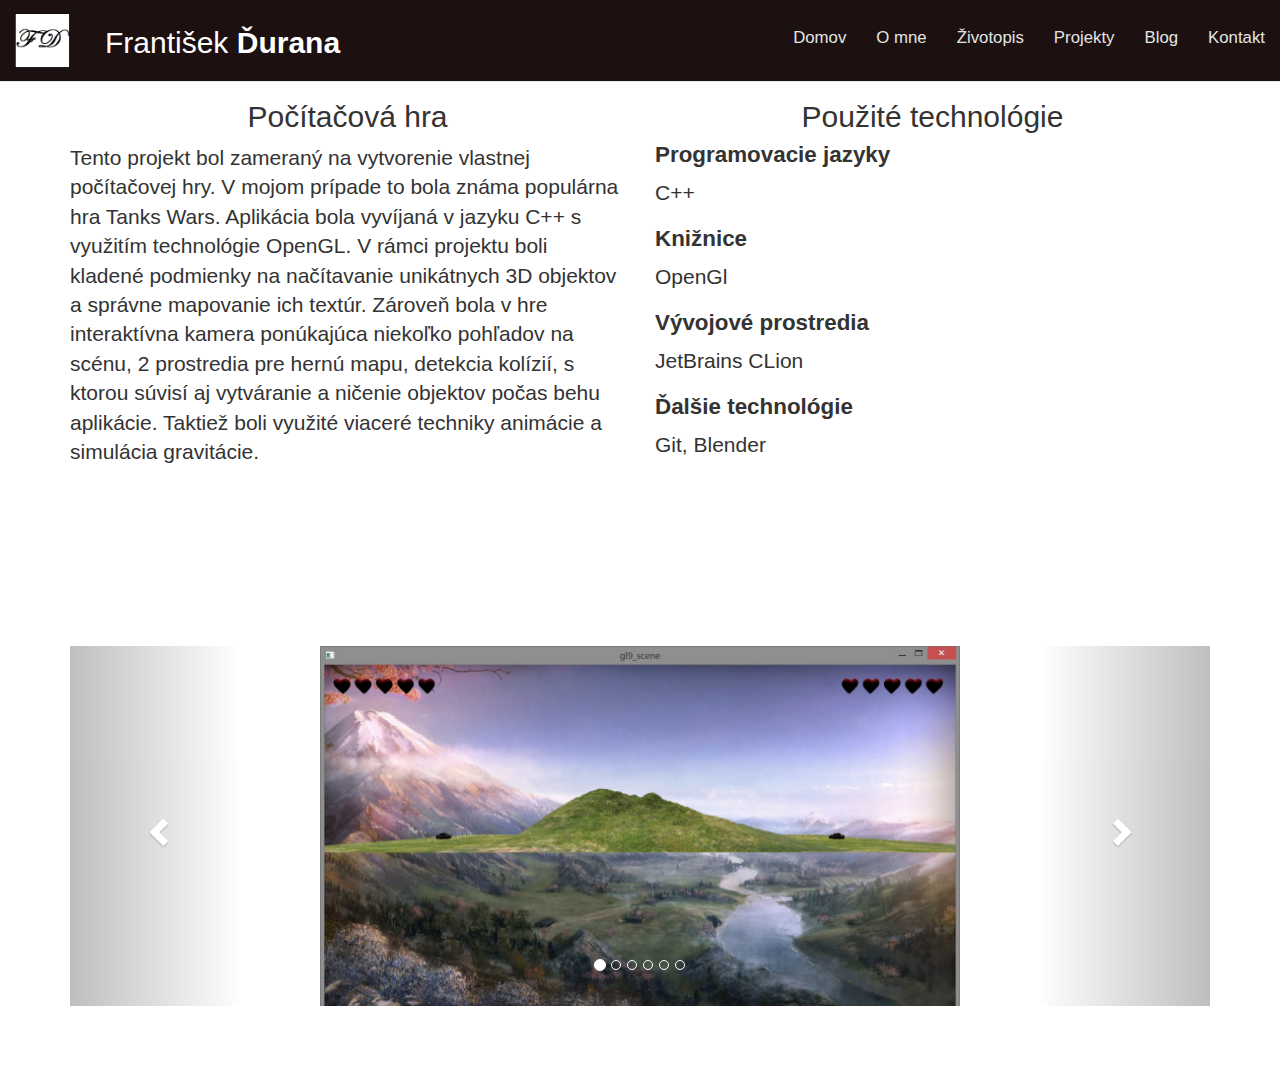
<file: projects/game.html>
<!DOCTYPE html>
<html>
<head>
  <title>FD-Počítačová hra</title>
  <meta name="viewport" content="width=device-width, initial-scale=1">
  <link rel="stylesheet" href="https://maxcdn.bootstrapcdn.com/bootstrap/3.3.7/css/bootstrap.min.css">
  <link rel="stylesheet" href="https://cdnjs.cloudflare.com/ajax/libs/font-awesome/4.7.0/css/font-awesome.min.css">
  <link rel="stylesheet" href="../css/animate.css">
  <link rel="stylesheet" href="../css/style.css">
  <script src="https://ajax.googleapis.com/ajax/libs/jquery/3.2.1/jquery.min.js"></script>
  <script src="https://maxcdn.bootstrapcdn.com/bootstrap/3.3.7/js/bootstrap.min.js"></script>
</head>

<body>
<nav class="navbar navbar-default navbar-fixed-top" role="navigation">
   <div class="container-fluid">
      <div class="navbar-header">

          <button type="button" class="navbar-toggle" data-toggle="collapse" data-target="#navbar-collapse-main">
            <span class="sr-only">Toggle navigation</span>
            <span class="icon-bar"></span>
            <span class="icon-bar"></span>
            <span class="icon-bar"></span>
          </button>
          <a class="navbar-brand" href="../index.html#"><img src="../img/icon.png">
          </a>
          <a class="navbar-brand" href="../index.html#"><p>František <b>Ďurana</b></p>
          </a>
      </div>
      <div class="collapse navbar-collapse" id="navbar-collapse-main">
        <ul class="nav navbar-nav navbar-right">
          <li><a class="active" href="../index.html">Domov</a></li>
          <li><a class="active" href="../index.html#about">O mne</a></li>
          <li><a class="active" href="../index.html#cv">Životopis</a></li>
          <li><a class="active" href="../index.html#projects">Projekty</a></li>
          <li><a class="active" href="../index.html#blog">Blog</a></li>
          <li><a class="active" href="../index.html#contact">Kontakt</a></li>
        </ul>

      </div>
   </div>
</nav>

<div class="padding">
  <div class="container">
    <div class="row">
      <div class="col-sm-6">
          <h2>Počítačová hra</h2>
          <p class="lead">Tento projekt bol zameraný na vytvorenie vlastnej počítačovej hry. V mojom prípade to bola známa populárna hra Tanks Wars. Aplikácia bola vyvíjaná v jazyku C++ s využitím technológie OpenGL. V rámci projektu boli kladené podmienky na načítavanie unikátnych 3D objektov a správne mapovanie ich textúr. Zároveň bola v hre interaktívna kamera ponúkajúca niekoľko pohľadov na scénu, 2 prostredia pre hernú mapu, detekcia kolízií, s ktorou súvisí aj vytváranie a ničenie objektov počas behu aplikácie. Taktiež boli využité viaceré techniky animácie a simulácia gravitácie.</p>
      </div>
      <div class="col-sm-6 text center">
        <h2>Použité technológie</h2>
        <h4>Programovacie jazyky</h4>
        <p class="lead">C++</p>
        <h4>Knižnice</h4>
        <p class="lead">OpenGl</p>
        <h4>Vývojové prostredia</h4>
        <p class="lead">JetBrains CLion</p>
        <h4>Ďalšie technológie</h4>
        <p class="lead">Git, Blender</p>
      </div>
    </div>
  </div>
</div>
<div class="padding">
<div class="container">
<div id="myCarousel" class="carousel slide" data-ride="carousel">
  <ol class="carousel-indicators">
    <li data-target="#myCarousel" data-slide-to="0" class="active"></li>
    <li data-target="#myCarousel" data-slide-to="1"></li>
    <li data-target="#myCarousel" data-slide-to="2"></li>
    <li data-target="#myCarousel" data-slide-to="3"></li>
    <li data-target="#myCarousel" data-slide-to="4"></li>
    <li data-target="#myCarousel" data-slide-to="5"></li>
  </ol>

  <div class="carousel-inner">
    <div class="item active">
      <img src="../img/projects/tanks1.jpg" alt="Letná mapa">
    </div>

    <div class="item">
      <img src="../img/projects/tanks2.jpg" alt="Priblíženie">
    </div>

    <div class="item">
      <img src="../img/projects/tanks3.JPG" alt="Zimná mapa">
    </div>

    <div class="item">
      <img src="../img/projects/tanks4.JPG" alt="Priblíženie">
    </div>

    <div class="item">
      <img src="../img/projects/tanks5.JPG" alt="Streľba">
    </div>

    <div class="item">
      <img src="../img/projects/tanks6.JPG" alt="Koniec hry">
    </div>

  </div>

  <a class="left carousel-control" href="#myCarousel" data-slide="prev">
    <span class="glyphicon glyphicon-chevron-left"></span>
    <span class="sr-only">Previous</span>
  </a>
  <a class="right carousel-control" href="#myCarousel" data-slide="next">
    <span class="glyphicon glyphicon-chevron-right"></span>
    <span class="sr-only">Next</span>
  </a>
</div>
</div>
</div>

</body>
</html>
</file>
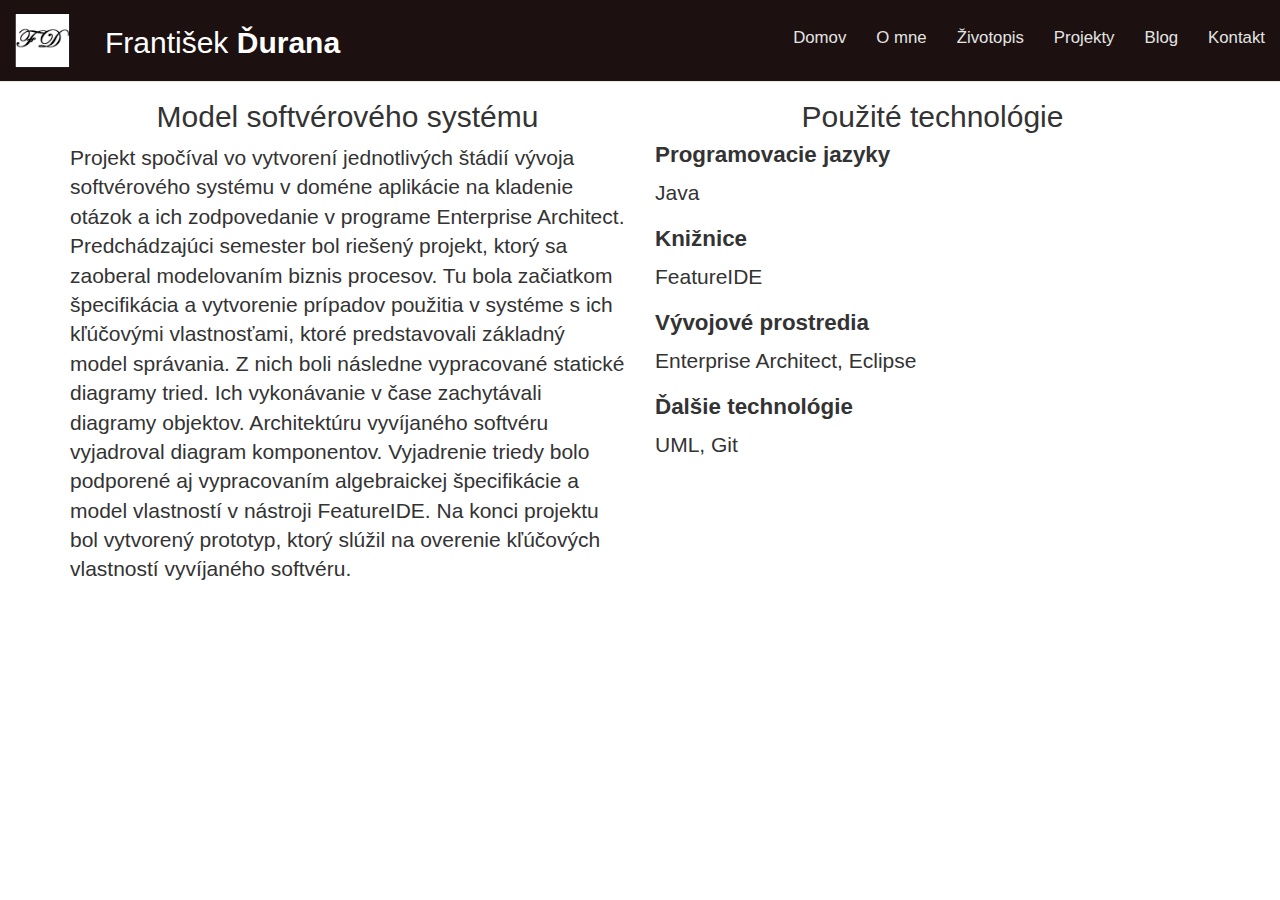
<file: projects/modelEA.html>
<!DOCTYPE html>
<html>
<head>
  <title>FD-Model softvérového systému</title>
  <meta name="viewport" content="width=device-width, initial-scale=1">
  <link rel="stylesheet" href="https://maxcdn.bootstrapcdn.com/bootstrap/3.3.7/css/bootstrap.min.css">
  <link rel="stylesheet" href="https://cdnjs.cloudflare.com/ajax/libs/font-awesome/4.7.0/css/font-awesome.min.css">
  <link rel="stylesheet" href="../css/animate.css">
  <link rel="stylesheet" href="../css/style.css"/>
  <script src="https://ajax.googleapis.com/ajax/libs/jquery/3.2.1/jquery.min.js"></script>
  <script src="https://maxcdn.bootstrapcdn.com/bootstrap/3.3.7/js/bootstrap.min.js"></script>
</head>

<body>
<nav class="navbar navbar-default navbar-fixed-top" role="navigation">
   <div class="container-fluid">
      <div class="navbar-header">

          <button type="button" class="navbar-toggle" data-toggle="collapse" data-target="#navbar-collapse-main">
            <span class="sr-only">Toggle navigation</span>
            <span class="icon-bar"></span>
            <span class="icon-bar"></span>
            <span class="icon-bar"></span>
          </button>
          <a class="navbar-brand" href="../index.html#"><img src="../img/icon.png">
          </a>
          <a class="navbar-brand" href="../index.html#"><p>František <b>Ďurana</b></p>
          </a>
      </div>
      <div class="collapse navbar-collapse" id="navbar-collapse-main">
        <ul class="nav navbar-nav navbar-right">
          <li><a class="active" href="../index.html">Domov</a></li>
          <li><a class="active" href="../index.html#about">O mne</a></li>
          <li><a class="active" href="../index.html#cv">Životopis</a></li>
          <li><a class="active" href="../index.html#projects">Projekty</a></li>
          <li><a class="active" href="../index.html#blog">Blog</a></li>
          <li><a class="active" href="../index.html#contact">Kontakt</a></li>
        </ul>

      </div>
   </div>
</nav>

<div class="padding">
  <div class="container">
    <div class="row">
      <div class="col-sm-6">
          <h2>Model softvérového systému</h2>
          <p class="lead">Projekt spočíval vo vytvorení jednotlivých štádií vývoja softvérového systému v doméne aplikácie na kladenie otázok a ich zodpovedanie v programe Enterprise Architect. Predchádzajúci semester bol riešený projekt, ktorý sa zaoberal modelovaním biznis procesov. Tu bola začiatkom špecifikácia a vytvorenie prípadov použitia v systéme s ich kľúčovými vlastnosťami, ktoré predstavovali základný model správania. Z nich boli následne vypracované statické diagramy tried. Ich vykonávanie v čase zachytávali diagramy objektov. Architektúru vyvíjaného softvéru vyjadroval diagram komponentov. Vyjadrenie triedy bolo podporené aj vypracovaním algebraickej špecifikácie a model vlastností v nástroji FeatureIDE. Na konci projektu bol vytvorený prototyp, ktorý slúžil na overenie kľúčových vlastností vyvíjaného softvéru.</p>
      </div>
      <div class="col-sm-6 text center">
        <h2>Použité technológie</h2>
        <h4>Programovacie jazyky</h4>
        <p class="lead">Java</p>
        <h4>Knižnice</h4>
        <p class="lead">FeatureIDE</p>
        <h4>Vývojové prostredia</h4>
        <p class="lead">Enterprise Architect, Eclipse</p>
        <h4>Ďalšie technológie</h4>
        <p class="lead">UML, Git</p>
      </div>
    </div>
  </div>
</div>
</body>
</html>
</file>
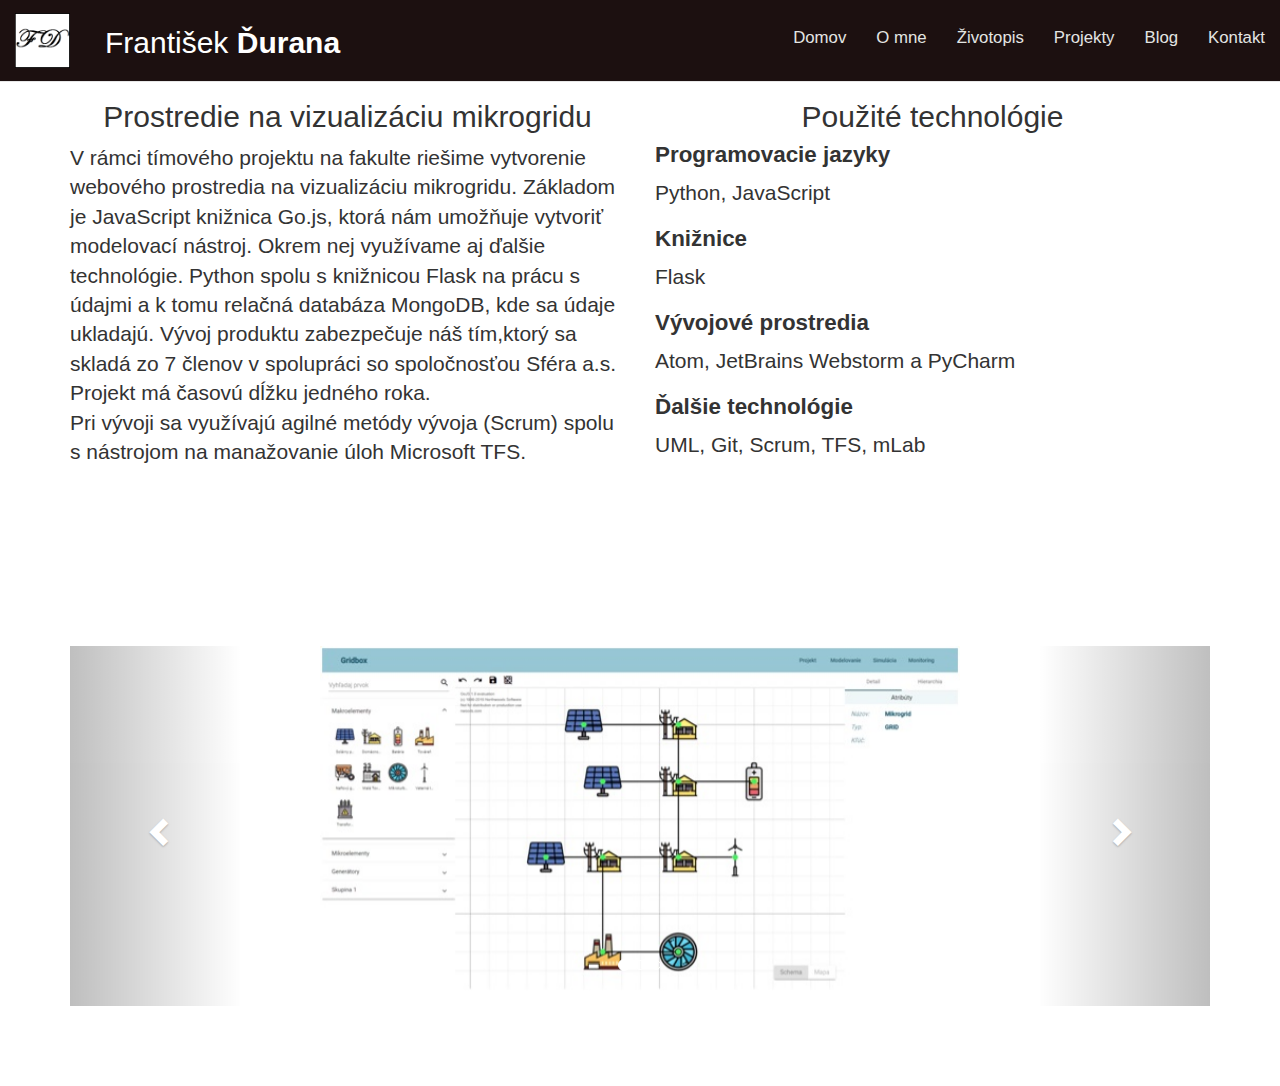
<file: projects/team.html>
<!DOCTYPE html>
<html>
<head>
  <title>FD-Prostredie na vizualizáciu mikrogridu</title>
  <meta name="viewport" content="width=device-width, initial-scale=1">
  <link rel="stylesheet" href="https://maxcdn.bootstrapcdn.com/bootstrap/3.3.7/css/bootstrap.min.css">
  <link rel="stylesheet" href="https://cdnjs.cloudflare.com/ajax/libs/font-awesome/4.7.0/css/font-awesome.min.css">
  <link rel="stylesheet" href="../css/animate.css">
  <link rel="stylesheet" href="../css/style.css">
  <script src="https://ajax.googleapis.com/ajax/libs/jquery/3.2.1/jquery.min.js"></script>
  <script src="https://maxcdn.bootstrapcdn.com/bootstrap/3.3.7/js/bootstrap.min.js"></script>
</head>

<body>
<nav class="navbar navbar-default navbar-fixed-top" role="navigation">
   <div class="container-fluid">
      <div class="navbar-header">

          <button type="button" class="navbar-toggle" data-toggle="collapse" data-target="#navbar-collapse-main">
            <span class="sr-only">Toggle navigation</span>
            <span class="icon-bar"></span>
            <span class="icon-bar"></span>
            <span class="icon-bar"></span>
          </button>
          <a class="navbar-brand" href="../index.html#"><img src="../img/icon.png">
          </a>
          <a class="navbar-brand" href="../index.html#"><p>František <b>Ďurana</b></p>
          </a>
      </div>
      <div class="collapse navbar-collapse" id="navbar-collapse-main">
        <ul class="nav navbar-nav navbar-right">
          <li><a class="active" href="../index.html">Domov</a></li>
          <li><a class="active" href="../index.html#about">O mne</a></li>
          <li><a class="active" href="../index.html#cv">Životopis</a></li>
          <li><a class="active" href="../index.html#projects">Projekty</a></li>
          <li><a class="active" href="../index.html#blog">Blog</a></li>
          <li><a class="active" href="../index.html#contact">Kontakt</a></li>
        </ul>

      </div>
   </div>
</nav>

<div class="padding">
  <div class="container">
    <div class="row">
      <div class="col-sm-6">
          <h2>Prostredie na vizualizáciu mikrogridu</h2>
          <p class="lead">V rámci tímového projektu na fakulte riešime vytvorenie webového prostredia na vizualizáciu mikrogridu. Základom je
          JavaScript knižnica Go.js, ktorá nám umožňuje vytvoriť modelovací nástroj. Okrem nej využívame aj ďalšie technológie.
        Python spolu s knižnicou Flask na prácu s údajmi a k tomu relačná databáza MongoDB, kde sa údaje ukladajú. Vývoj produktu zabezpečuje náš tím,ktorý sa skladá
        zo 7 členov v spolupráci so spoločnosťou Sféra a.s. Projekt má časovú dĺžku jedného roka. <br>
        Pri vývoji sa využívajú agilné metódy vývoja (Scrum) spolu s nástrojom na manažovanie úloh Microsoft TFS.
      </p>
      </div>
      <div class="col-sm-6 text center">
        <h2>Použité technológie</h2>
        <h4>Programovacie jazyky</h4>
        <p class="lead">Python, JavaScript</p>
        <h4>Knižnice</h4>
        <p class="lead">Flask</p>
        <h4>Vývojové prostredia</h4>
        <p class="lead">Atom, JetBrains Webstorm a PyCharm</p>
        <h4>Ďalšie technológie</h4>
        <p class="lead">UML, Git, Scrum, TFS, mLab</p>
      </div>
    </div>
  </div>
</div>
<div class="padding">
<div class="container">
<div id="myCarousel" class="carousel slide" data-ride="carousel">
  <ol class="carousel-indicators">
    <li data-target="#myCarousel" data-slide-to="0" class="active"></li>
    <li data-target="#myCarousel" data-slide-to="1"></li>
    <li data-target="#myCarousel" data-slide-to="2"></li>
  </ol>

  <div class="carousel-inner">
    <div class="item active">
      <img src="../img/projects/timak2.jpg" alt="Modelovanie">
    </div>

    <div class="item">
      <img src="../img/projects/timak1.jpg" alt="Mapa">
    </div>

    <div class="item">
      <img src="../img/projects/timak3.jpg" alt="Štatistika">
    </div>
  </div>

  <a class="left carousel-control" href="#myCarousel" data-slide="prev">
    <span class="glyphicon glyphicon-chevron-left"></span>
    <span class="sr-only">Previous</span>
  </a>
  <a class="right carousel-control" href="#myCarousel" data-slide="next">
    <span class="glyphicon glyphicon-chevron-right"></span>
    <span class="sr-only">Next</span>
  </a>
</div>
</div>
</div>


</body>
</html>
</file>
<file: css/style.css>
html, body {
  height: 100%;
  width: 100%;
  scroll-behavior: smooth;
}

.navbar{
  background-color: #1c1010;
  padding: 1% 0;
  font-size: 1.2em;

}
.row h4{
  font-size: 160%;
  font-weight: bolder;
}

.row h2{
  text-align: center;
}

.minimal{
  height: 30px;
  width: 44px;
  display: block;
  margin-left: auto;
  margin-right: auto;
}

.navbar-brand{
  min-height: 55px;
  padding: 0 15px 5px;
}

.navbar-brand img{
  max-height: 55px;
  float: left;
  display: inline;
}
.navbar-brand p{
  padding: 20px;
  font-size: 30px;
  color: #fff;
}

.navbar-brand p:hover{
color: #1c1010;
}
.navbar-default .navbar-nav li a {
  color: #e3e5e3;
}

.navbar-default .navbar-nav li a: hower,.navbar-default .navbar-nav li a.active {
  color: #fff;
}

#home {
  background: url(../img/Firstheader.jpg) no-repeat center center fixed;
  display: table;
  height: 100%;
  width: 100%;
  position: relative;
  background-size: cover;
}

.landing-text{
  display: table-cell;
  text-align: center;
  vertical-align: middle;
  color: #fff;
}

.landing-text h1{
  font-size: 500%;
  font-weight: 700;
}

.padding {
  padding: 80px 0;
}

.padding img {
 width: 100%;
}

#fixed {
  background: url(../img/background2.jpg) no-repeat center center fixed;
  display: table;
  height: 60%;
  width: 100%;
  position: relative;
  background-size: cover;
}

#center{
  text-align: center;
}

#gray-link{
  color: gray;
}

footer{
  width: 100%;
  background-color: #1c1010;
  padding:  3%;
  color: #FFFFFF
}

.fa{
  padding: 15px;
  font-size: 25px;
  color: #fff
}

.fa:hover{
  text-decoration: none;
}

.icon{
  max-width: 200px;

}
.thumbnail img {

}

.carousel-inner{
  display: block;
  margin-left: auto;
  margin-right: auto;
  width:640px;
  height:360px;
}
</file>
